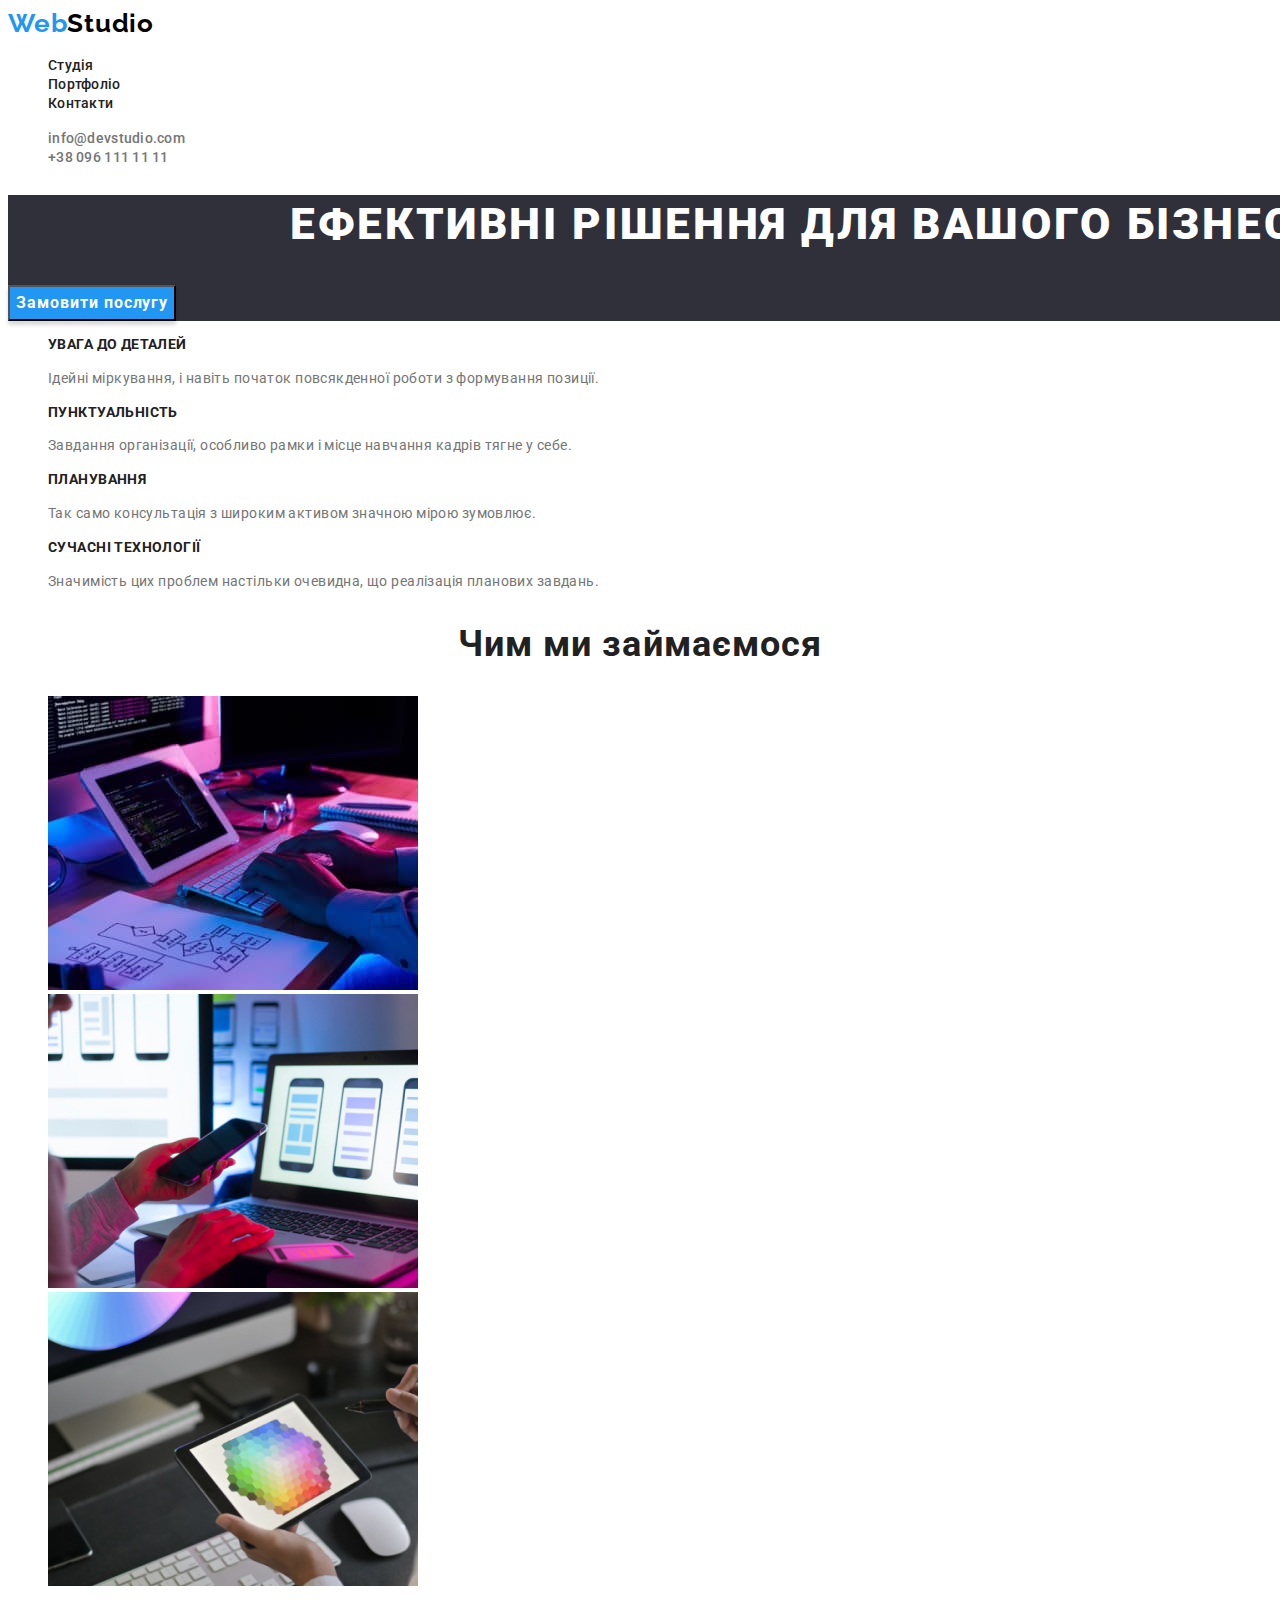
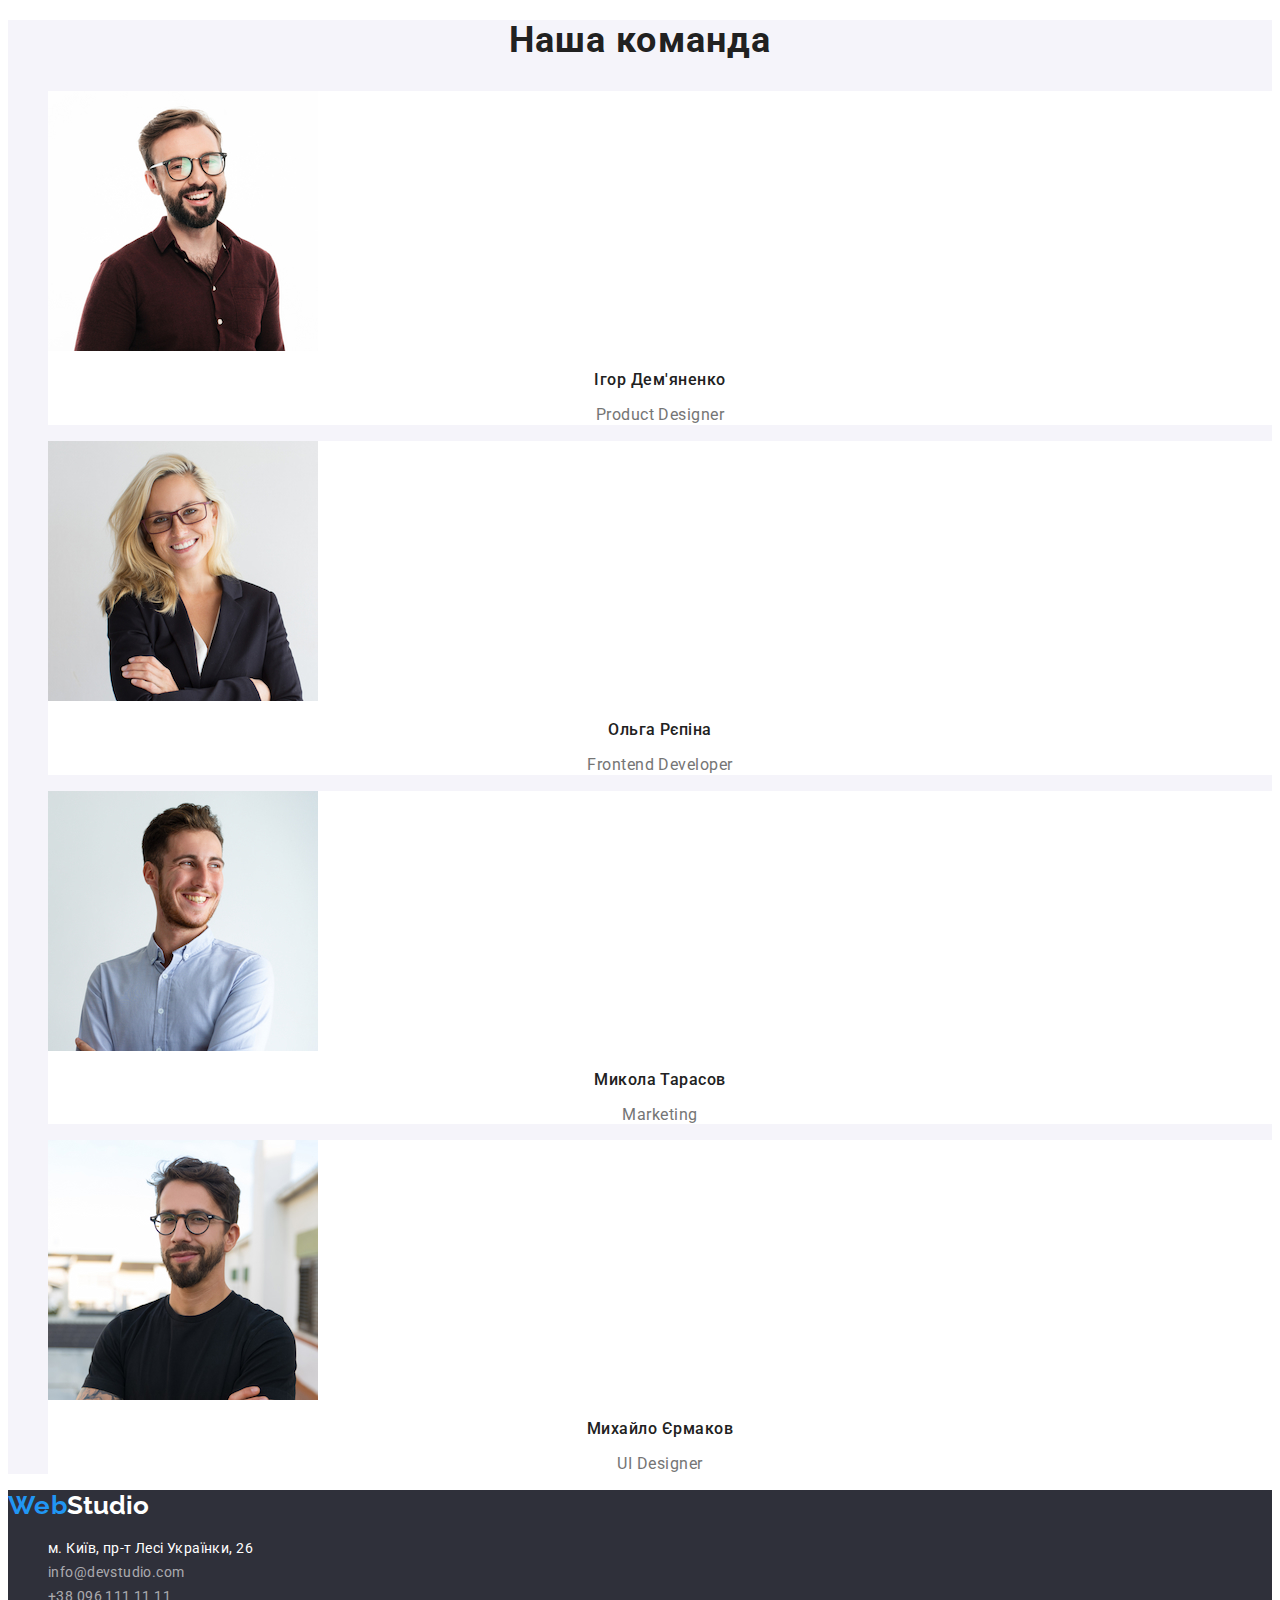
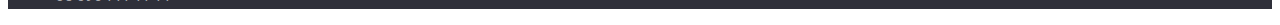
<file: index.html>
<!DOCTYPE html>
<html lang="uk">
  <head>
    <meta charset="UTF-8" />
    <meta http-equiv="X-UA-Compatible" content="IE=edge" />
    <meta name="viewport" content="width=device-width, initial-scale=1.0" />
    <title>WebStudio</title>
    <link rel="preconnect" href="https://fonts.googleapis.com">
    <link rel="preconnect" href="https://fonts.gstatic.com" crossorigin>
    <link href="https://fonts.googleapis.com/css2?family=Raleway:wght@700&family=Roboto:wght@400;500;700;900&display=swap"
      rel="stylesheet">
      <link rel="stylesheet" href="./css/styles.css">
  </head>
  <body>
    <header class="head">
      <a class="webstudio" href="/index.html"><span class="web">Web</span><span class="studio">Studio</span></a>
      <nav class="menu">
        <ul>
          <li><a class="contact-pointer" href="index.html">Студія</a></li>
          <li><a class="portfolio-pointer" href="portfolio.html">Портфоліо</a></li>
          <li><a class="studio-pointer" href="#">Контакти</a></li>
        </ul>
      </nav>
      <ul>
        <li><a class="mail" href="mailto:info@devstudio.com">info@devstudio.com</a></li>
        <li><a class="tel" href="tel:+380961111111">+38 096 111 11 11</a></li>
      </ul>
    </header>
    <main>
      <!--Hero-->
      <section class="hero">
        <h1 class="desigions">ЕФЕКТИВНІ РІШЕННЯ ДЛЯ ВАШОГО БІЗНЕСУ</h1>
        <button class="push" type="button">Замовити послугу</button>
      </section>
      <!--Переваги-->
      <section>
        <h2 class="visually-hidden">Наші Переваги</h2>
        <ul>
          <li>
            <h3 class="benefits">УВАГА ДО ДЕТАЛЕЙ</h3> 
            <p class="benefit">
              Ідейні міркування, і навіть початок повсякденної роботи з
              формування позиції.
            </p>
          </li>
          <li>
            <h3 class="benefits">ПУНКТУАЛЬНІСТЬ</h3>
            <p class="benefit">
              Завдання організації, особливо рамки і місце навчання кадрів тягне
              у себе.
            </p>
          </li>
          <li>
            <h3 class="benefits">ПЛАНУВАННЯ</h3>
            <p class="benefit">
              Так само консультація з широким активом значною мірою зумовлює.
            </p>
          </li>
          <li>
            <h3 class="benefits">СУЧАСНІ ТЕХНОЛОГІЇ</h3>
            <p class="benefit">
              Значимість цих проблем настільки очевидна, що реалізація планових
              завдань.
            </p>
          </li>
        </ul>
      </section>
      <!--Наші можливості-->
      <section>
        <h2 class="our-business">Чим ми займаємося</h2>
        <ul>
        <li><img src="images/img.jpg" alt="розробка сайтів" width="370" /></li>
        <li><img src="images/box2.jpg" alt="розробка мобільних додатків" width="370" /></li>
        <li><img src="images/box3.jpg" alt="веб дизайн" width="370" /></li>
        </ul>
      </section>
      <!--Kоманда-->
      <section class="team">
        <h2 class="our-business">Наша команда</h2>
        <ul>
          <li class="team-item">
            <img class="frame" src="images/img(4).jpg" alt="user photo" width="270" />
            <h3 class="our-team">Ігор Дем'яненко</h3>
            <p class="profession" lang="en">Product Designer</p>
          </li>
          <li class="team-item">
            <img class="frame" src="images/img(1).jpg" alt="user photo" width="270" />
            <h3 class="our-team">Ольга Рєпіна</h3>
            <p class="profession" lang="en">Frontend Developer</p>
          </li class="team-item">
          <li class="team-item">
            <img class="frame" src="images/img(2).jpg" alt="user photo" width="270" />
            <h3 class="our-team">Микола Тарасов</h3>
            <p class="profession" lang="en">Marketing</p>
          </li>
          <li class="team-item">
            <img class="frame" src="images/img(3).jpg" alt="user photo" width="270" />
            <h3 class="our-team">Михайло Єрмаков</h3>
            <p class="profession" lang="en">UI Designer</p>
          </li>
        </ul>
      </section>
      <footer class="floor">
        <a class="webstudio-floor" href="/index.html"><span class="web">Web</span><span class="studio-floor">Studio</span></a>
        <address>
          <ul>
            <li>
              <a class="location"
                href="https://goo.gl/maps/CPtrU1FHBa2aNyZL9"
                target="_blank"
                rel="noopener noreferrer nofollow"
                >м. Київ, пр-т Лесі Українки, 26</a
              >
            </li>
            <li><a class="mail-floor" href="mailto:info@devstudio.com">info@devstudio.com</a></li>
            <li><a class="tel-floor" href="tel:+380961111111">+38 096 111 11 11</a></li>
          </ul>
        </address>
      </footer>
    </main>
  </body>
</html>
</file>
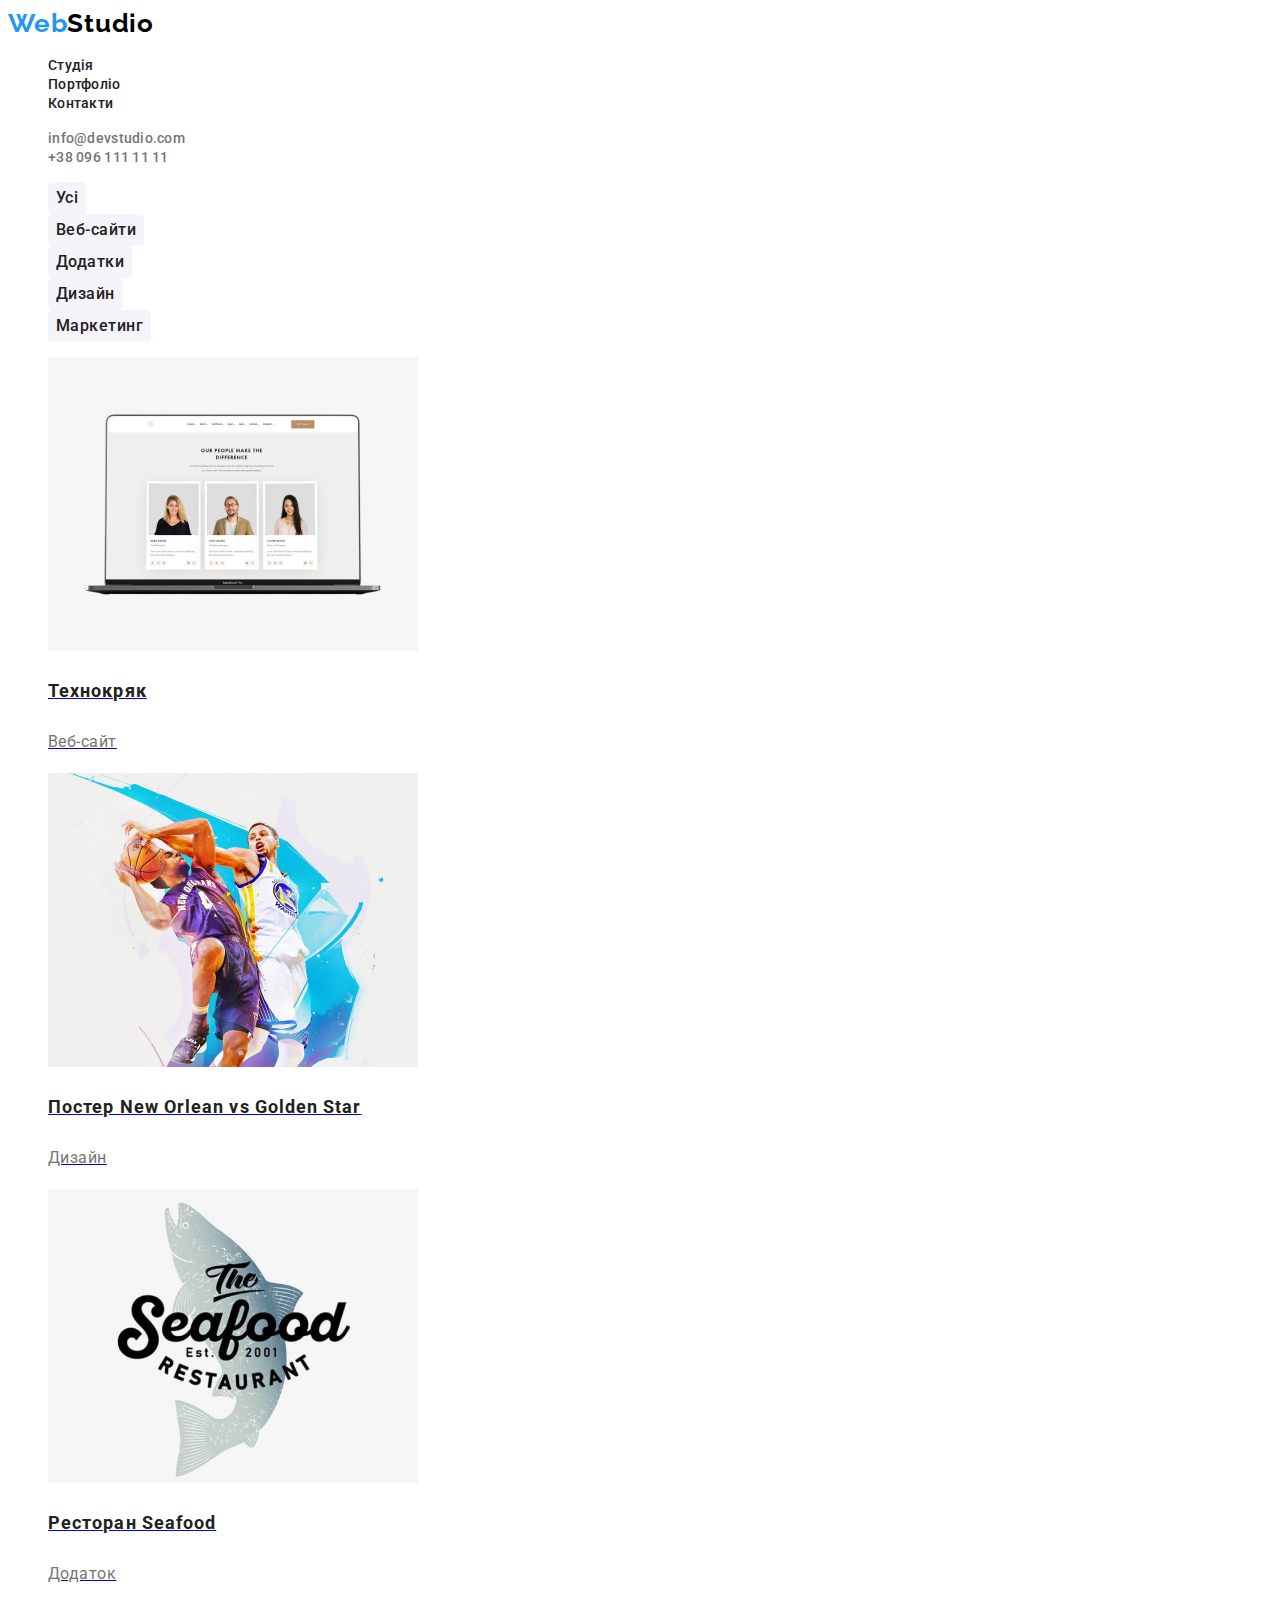
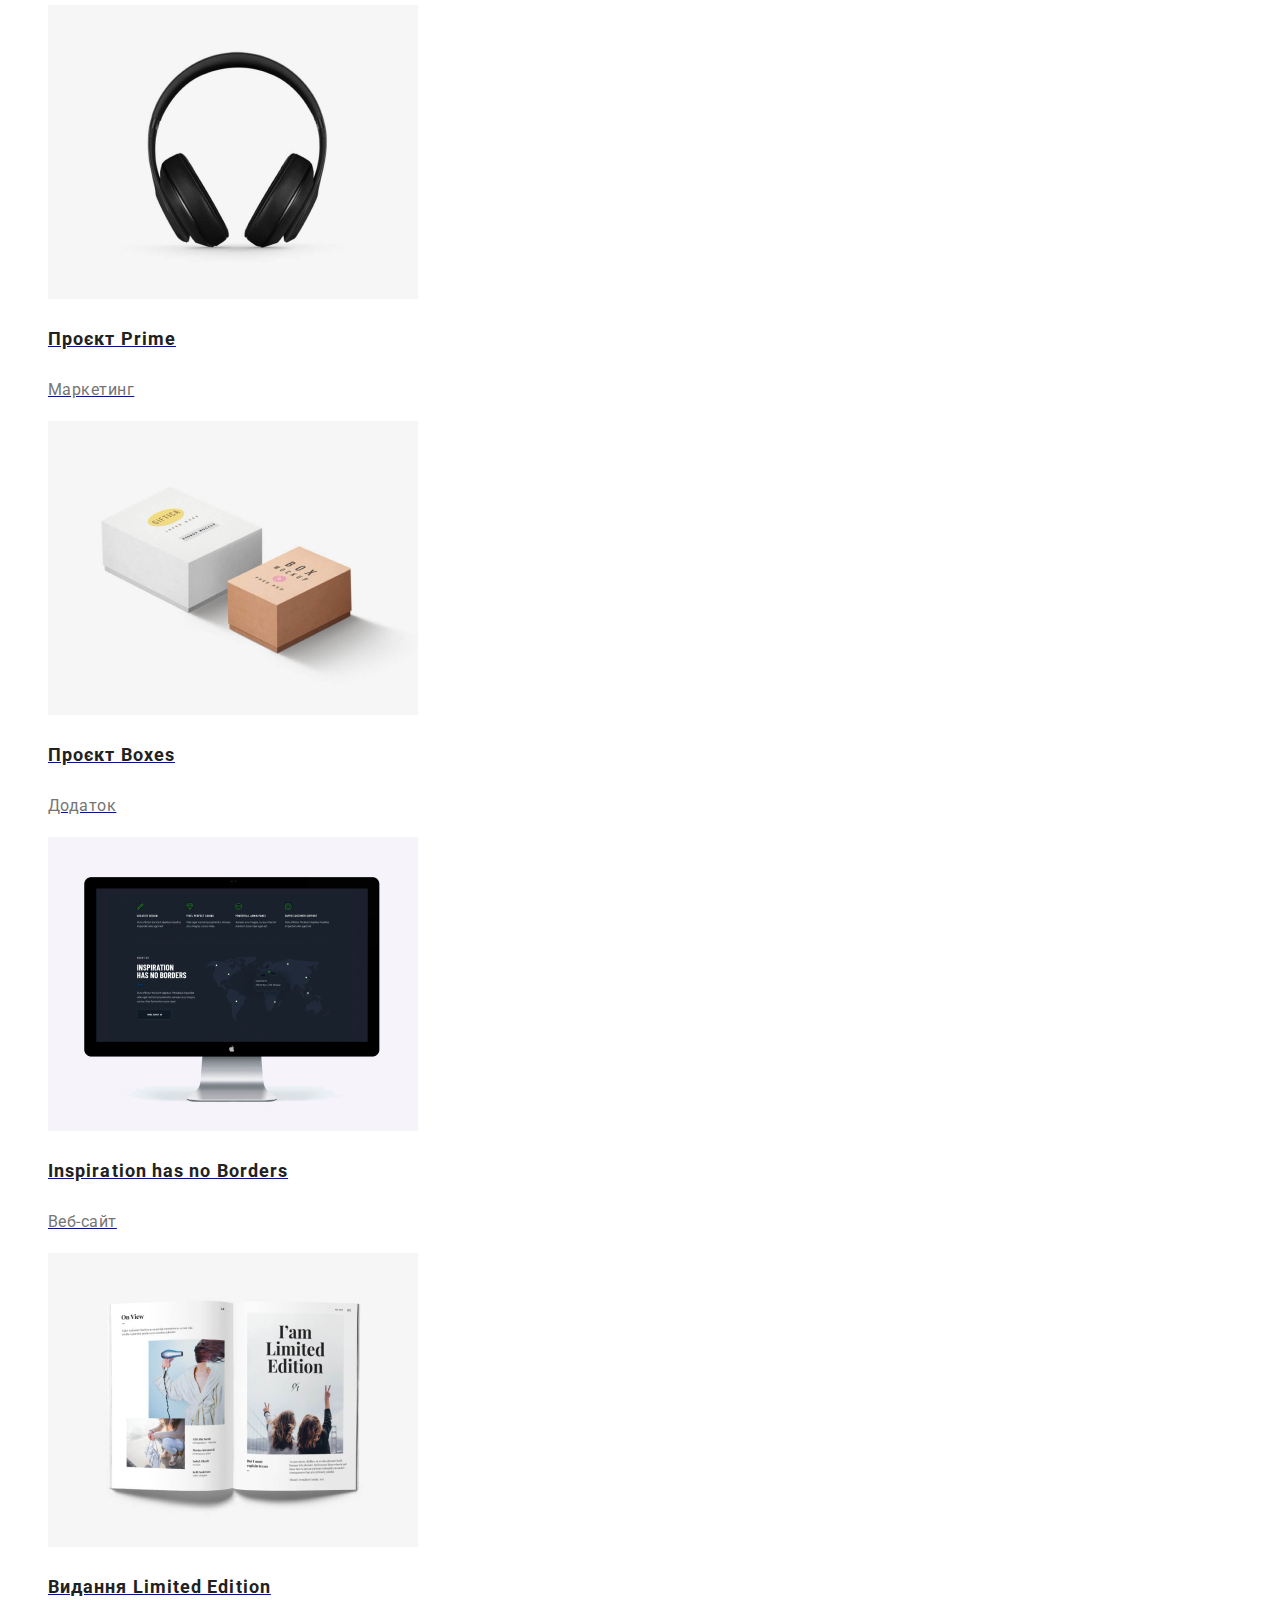
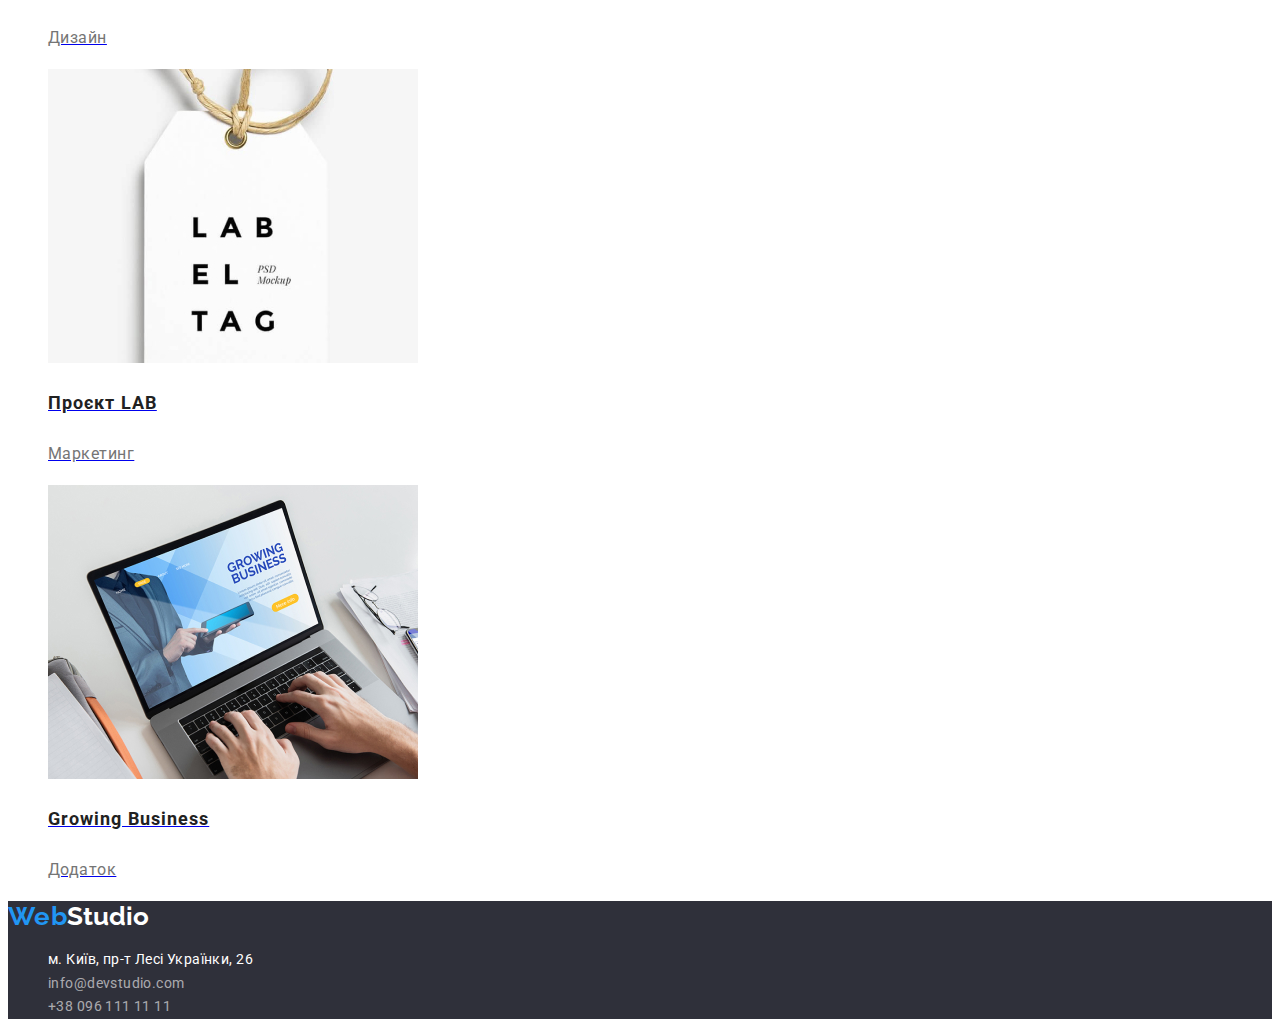
<file: portfolio.html>
<!DOCTYPE html>
<html lang="uk">
<head>
    <meta charset="UTF-8">
    <meta http-equiv="X-UA-Compatible" content="IE=edge">
    <meta name="viewport" content="width=device-width, initial-scale=1.0">
    <title>portfolio</title>
    <link rel="preconnect" href="https://fonts.googleapis.com">
    <link rel="preconnect" href="https://fonts.gstatic.com" crossorigin>
    <link href="https://fonts.googleapis.com/css2?family=Raleway:wght@700&family=Roboto:wght@400;500;700;900&display=swap"
        rel="stylesheet">
        <link rel="stylesheet" href="./css/styles.css">
</head>
<body>
<header class="head">
    <a class="webstudio" href="index.html"><span class="web">Web</span><span class="studio">Studio</span></a>
    <nav class="menu">
        <ul>
            <li><a class="contact-pointer" href="index.html">Студія</a></li>
            <li><a class="portfolio-pointer" href="/portfolio.html">Портфоліо</a></li>
            <li><a class="studio-pointer" href="#">Контакти</a></li>
        </ul>
    </nav>
    <ul>
        <li><a class="mail" href="mailto:info@devstudio.com">info@devstudio.com</a></li>
        <li><a class="tel" href="tel:+380961111111">+38 096 111 11 11</a></li>
    </ul>
</header>
    <section>
        <!--Кнопки-->
        <ul>
            <li><button class="portfolio-buttons" type="button">Усі</button></li>
            <li><button class="portfolio-buttons" type="button">Веб-сайти</button></li>
            <li><button class="portfolio-buttons" type="button">Додатки</button></li>
            <li><button class="portfolio-buttons" type="button">Дизайн</button></li>
            <li><button class="portfolio-buttons" type="button">Маркетинг</button></li>
        </ul>
        <!--Проекти-->
<ul>
    <!--project 1-->
    <li class="container"><a href="#"><img src="images/portfol.jpg" alt="computer" width="370" height="294" />
    <h3 class="projects-name">Технокряк</h3>
    <p class="project">Веб-сайт</p></a>
    </li>
    <!--project 2-->
    <li class="container"><a href="#"><img src="images/portfol(1).jpg" alt="boys are playing basketball" width="370" height="294" />
    <h3 class="projects-name">Постер New Orlean vs Golden Star</h3>
    <p class="project">Дизайн</p></a>
    </li>
    <!--project 3-->
    <li class="container"><a href="#"><img src="images/portfol(2).jpg" alt="shark logo" width="370" height="294" />
    <h3 class="projects-name">Ресторан Seafood</h3>
    <p class="project">Додаток</p></a>
    </li>
    <!--project 4-->
    <li class="container"><a href="#"><img src="images/portfol(3).jpg" alt="headphones" width="370" height="294" />
    <h3 class="projects-name">Проєкт Prime</h3>
    <p class="project">Маркетинг</p></a>
    </li>
    <!--project 5-->
    <li class="container"><a href="#"><img src="images/portfol(4).jpg" alt="two boxes" width="370" height="294" />
    <h3 class="projects-name">Проєкт Boxes</h3>
    <p class="project">Додаток</p></a>
    </li>
    <!--project 6-->
    <li class="container"><a href="#"><img src="images/portfol(5).jpg" alt="monitor" width="370" height="294" />
    <h3 class="projects-name">Inspiration has no Borders</h3>
    <p class="project">Веб-сайт</p></a>
    </li>
    <!--project 7-->
    <li class="container"><a href="#"><img src="images/portfol(6).jpg" alt="open book" width="370" height="294" />
    <h3 class="projects-name">Видання Limited Edition</h3>
    <p class="project">Дизайн</p></a>
    </li>
    <!--project 8-->
    <li class="container"><a href="#"><img src="images/portfol(7).jpg" alt="lable" width="370" height="294" />
    <h3 class="projects-name">Проєкт LAB</h3>
    <p class="project">Маркетинг</p></a>
    </li>
    <!--project 9-->
    <li class="container"><a href="#"><img src="images/portfol(8).jpg" alt="working on computer" width="370" height="294" />
    <h3 class="projects-name">Growing Business</h3>
    <p class="project">Додаток</p></a>
    </li>

</ul>
    </section>
<footer class="floor">
    <a class="webstudio" href="index.html"><span class="web">Web</span><span class="studio-floor">Studio</span></a>
    <address>
        <ul>
            <li>
                <a class="location" href="https://goo.gl/maps/CPtrU1FHBa2aNyZL9" target="_blank"
                    rel="noopener noreferrer nofollow">м. Київ, пр-т Лесі Українки, 26</a>
            </li>
            <li><a class="mail-floor" href="mailto:info@devstudio.com">info@devstudio.com</a></li>
            <li><a class="tel-floor" href="tel:+380961111111">+38 096 111 11 11</a></li>
        </ul>
    </address>
</footer>
</body>
</html>
</file>
<file: css/styles.css>
:root{
    --main-color:#212121;
    --text-color:#757575;
    --buttons-color:#F5F4FA;
    --background-color: #ffffff;
    --background-section: #F5F4FA;
}

body{font-family:'Roboto';
  background-color:var(--background-color);}

ul{list-style: none;}

.webstudio{
    text-decoration: none;
}

.web {
color: #2196F3;
font-family: 'Raleway';
    font-weight: 700;
    font-size: 26px;
    line-height: 1.19;
    letter-spacing: 0.03em;
}
.studio{
    color: #000000;
    font-family: 'Raleway';
        font-weight: 700;
        font-size: 26px;
        line-height: 1.19;
        letter-spacing: 0.03em;
}

.studio-pointer {
    color:var(--main-color);
    font-weight: 500;
    font-size: 14px;
    line-height: 1.14;
    letter-spacing: 0.02em;
    text-decoration: none;
}

.studio-pointer:hover,
.studio-pointer:focus {
    color: #2196F3;
}

.portfolio-pointer {
    color:var(--main-color);
    font-weight: 500;
    font-size: 14px;
    line-height: 1.14;
    letter-spacing: 0.02em;
    text-decoration: none;
}

.portfolio-pointer:hover,
.portfolio-pointer:focus {
    color: #2196F3;
}

.contact-pointer {
    color:var(--main-color);
    font-weight: 500;
    font-size: 14px;
    line-height: 1.14;
    letter-spacing: 0.02em;
    text-decoration: none;
}

.contact-pointer:hover,
.contact-pointer:focus {
    color: #2196F3;}

.mail{
    color:var(--text-color);
    font-family:'Roboto';
        font-weight: 500;
        font-size: 14px;
        line-height: 1.14;
        letter-spacing: 0.02em;
        text-decoration: none;
}
.mail:hover,
.mail:focus{
    color: #2196F3;
}
.tel{
    color:var(--text-color);
        font-family: 'Roboto';
        font-weight: 500;
        font-size: 14px;
        line-height: 1.14;
        letter-spacing: 0.02em;
        text-decoration: none;
}
.tel:hover,
.tel:focus{
    color: #2196F3;
}

.hero{
    width: 1600px;
        left: 0px;
        top: 80px;
        background: #2F303A;
}
.desigions{
        font-weight: 900;
        font-size: 44px;
        line-height: 1.36;
        text-align: center;
        letter-spacing: 0.06em;
        color: var(--background-color)
}
.push{
        font-family: 'Roboto';
        font-style: normal;
        font-weight: 700;
        font-size: 16px;
        line-height: 1.87;
        letter-spacing: 0.06em;
        background: #2196F3;
        box-shadow: 0px 4px 4px rgba(0, 0, 0, 0.15);
        cursor: pointer;
        color: var(--background-color)
}
.push:hover,
.push:focus
{background-color:#188CE8;}

.order-service{
        font-weight: 700;
        font-size: 16px;
        line-height: 1.87;
        color: #ffffff;
}
.visually-hidden {
    position: absolute;
    white-space: nowrap;
    width: 1px;
    height: 1px;
    overflow: hidden;
    border: 0;
    padding: 0;
    clip: rect(0 0 0 0);
    clip-path: inset(50%);
    margin: -1px;
}

.benefits{
        font-weight: 700;
        font-size: 14px;
        line-height: 1.14;
        letter-spacing: 0.03em;
        text-transform: uppercase;
        color:var(--main-color);
}
.benefit{
        font-size: 14px;
        line-height: 1.71;
        letter-spacing: 0.03em;
        color:var(--text-color);
}
.our-business{
    font-weight: 700;
    font-size: 36px;
    line-height: 1.16;
    text-align: center;
    letter-spacing: 0.03em;
    color:var(--main-color);
}
.our-team{
        font-weight: 500;
        font-size: 16px;
        line-height: 1.18;
        text-align: center;
        letter-spacing: 0.03em;
        color:var(--main-color);
}
.team-item{
    background-color: var(--background-color);
}

.profession{
        font-size: 16px;
        line-height: 1.18;
        text-align: center;
        letter-spacing: 0.03em;
        color:var(--text-color);
}
.frame{
    background: #FFFFFF;
}

.team{
    background-color: var(--background-section);
}

.floor{
        background: #2F303A;
}

.webstudio-floor{
text-decoration: none;
}

.studio-floor{
    color: #FFFFFF;
    font-family:'Raleway';
        font-weight: 700;
        font-size: 26px;
        line-height: 1.19;
}
.location{
        font-style: normal;
        color: #FFFFFF;
        font-weight: 400;
            font-size: 14px;
            line-height: 1.71;
            letter-spacing: 0.03em;
        text-decoration: none;
}
.location:hover,
.location:focus
{color: #188CE8;}
.mail-floor{
        font-style: normal;
        font-weight: 400;
        font-size: 14px;
        line-height: 1.71;
        letter-spacing: 0.03em;
        color: rgba(255, 255, 255, 0.6);
        text-decoration: none;}
.mail-floor:hover,
.mail-floor:focus
{color: #188CE8;}
.tel-floor{
        font-style: normal;
        font-weight: 400;
        font-size: 14px;
        line-height: 1.71;
        letter-spacing: 0.03em;
        color: rgba(255, 255, 255, 0.6);
        text-decoration: none;
}
.tel-floor:hover,
.tel-floor:focus{
    color: #188CE8;}

.portfolio-buttons{
font-family: inherit;
    font-weight: 500;
    font-size: 16px;
    line-height: 1.62;
    text-align: center;
    letter-spacing: 0.03em;
    color:var(--main-color);
    background:var(--buttons-color);
    border-radius: 4px;
    border-color:transparent;
    cursor: pointer;
}
.portfolio-buttons:hover,
.portfolio-buttons:focus{
        background: #2196F3;
        box-shadow: 0px 3px 1px rgba(0, 0, 0, 0.1), 0px 1px 2px rgba(0, 0, 0, 0.08), 0px 2px 2px rgba(0, 0, 0, 0.12);
        border-radius: 4px;
        color: #FFFFFF;
}
.projects-name{
        font-weight: 700;
        font-size: 18px;
        line-height: 2;
        letter-spacing: 0.06em;
        color:var(--main-color);
}
.project{
        font-weight: 400;
        font-size: 16px;
        line-height: 1.87;
        letter-spacing: 0.03em;
        color:var(--text-color);
}
</file>
